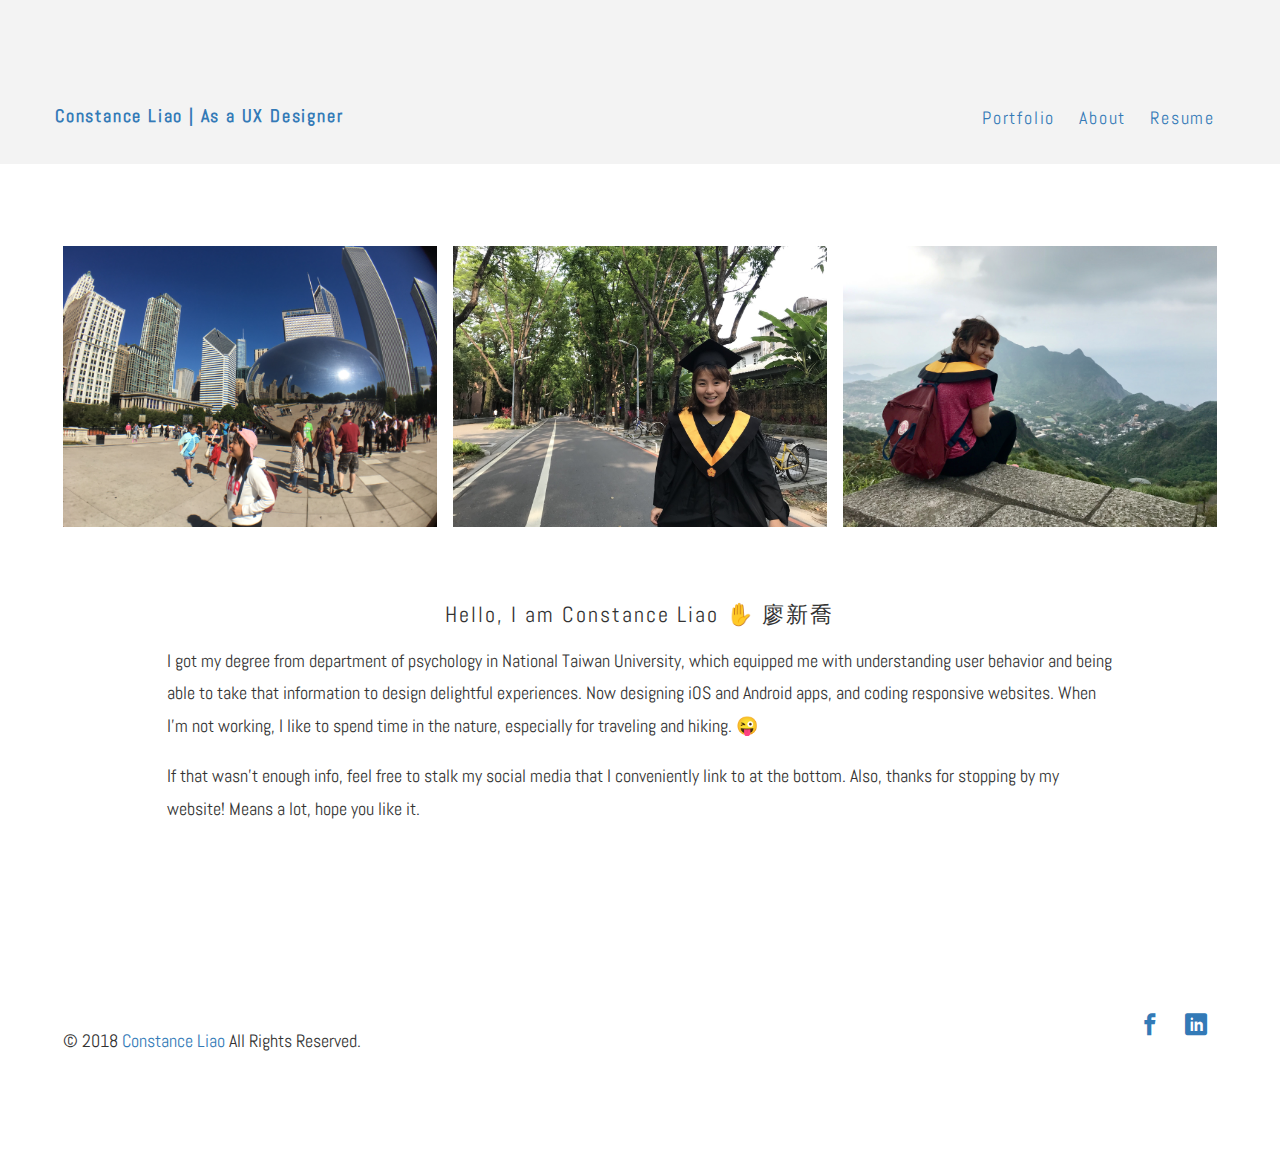
<file: about.html>
<!DOCTYPE html>
<html lang="en">
  <head>
    <meta charset="utf-8">
    <meta name="viewport" content="width=device-width, initial-scale=1">
    <title>Constance Liao | About </title>
    <meta name="description" content="Free Bootstrap Theme by uicookies.com">
    <meta name="keywords" content="free website templates, free bootstrap themes, free template, free bootstrap, free website template">
    <link rel = "icon" type = "image/png" sizes = "32x32" href = "img/party.png">
    <link href="https://fonts.googleapis.com/css?family=Abel" rel="stylesheet">
    <link rel="stylesheet" href="css/styles-merged.css">
    <link rel="stylesheet" href="css/style.min.css">
    <link rel="stylesheet" href="css/custom.css">

    <!--[if lt IE 9]>
      <script src="js/vendor/html5shiv.min.js"></script>
      <script src="js/vendor/respond.min.js"></script>
    <![endif]-->
  </head>
  <body>

  <!-- START: header -->
  
  <div class="probootstrap-loader"></div>

  <header role="banner" class="probootstrap-header">
    <div class="container">
        <a href="index.html" class="probootstrap-logo">Constance Liao | As a UX Designer</a>
        
        <a href="#" class="probootstrap-burger-menu visible-xs" ><i>Menu</i></a>
        <div class="mobile-menu-overlay"></div>

        <nav role="navigation" class="probootstrap-nav hidden-xs">
          <ul class="probootstrap-main-nav">
            <li class="active"><a href="index.html">Portfolio</a></li>
            <li><a href="about.html">About</a></li>
            <li><a href="https://drive.google.com/file/d/1FHG67KCvbgfWuUj4TTgx2Q1-PaYjAiwD/view?usp=sharing" target="_blank">Resume</a></li>
           
          </ul>
          <div class="extra-text visible-xs"> 
            <a href="#" class="probootstrap-burger-menu"><i>Menu</i></a>
          
            <h5>Connect</h5>
            <ul class="social-buttons">
              
              <li><a href="https://www.facebook.com/profile.php?id=100000354490951"><i class="icon-facebook2"></i></a></li>
              <li><a href="https://www.linkedin.com/in/constance-liao-576273152/"><i class="icon-linkedin2"></i></a></li>

            </ul>
          </div>
        </nav>
    </div>
  </header>
  <!-- END: header -->

  <section class="probootstrap-section">
    <div class="container">
      <div class="row">

        <div class="col-xs-12 col-sm-4">
          <div class="img">
            <img src="img/chicago.jpg" class=" img-responsive">
          </div>
        </div>

        <div class="col-xs-12 col-sm-4">
          <div class="img">
            <img src="img/graduate.jpg" class=" img-responsive">
          </div>
        </div>

        <div class="col-xs-12 col-sm-4">
          <div class="img">
            <img src="img/hiking.jpg" class=" img-responsive">
          </div>
        </div>
      </div>

      <div class="col sqs-col-1 span-1">
        <div class="sqs-block spacer-block sqs-block-spacer sized vsize-1" data-block-type="21" id="block-yui_3_17_2_13_1455386252372_164172">
          <div class="sqs-block-content">&nbsp;</div>
        </div>
      <div class="row">
        <div class=" col-md-12">
          <div class="col-md-10 col-md-offset-1 col-xs-12">
            <h2 class="text-center">Hello, I am Constance Liao  <span role="img" aria-label="person raising both hands in celebration">✋ </span> 廖新喬 </h2>
            <p>I got my degree from department of psychology in National Taiwan University, which equipped me with understanding user behavior and being able to take that information to design delightful experiences. Now designing iOS and Android apps, and coding responsive websites. When I'm not working, I like to spend time in the nature, especially for traveling and hiking. <span role="img" aria-label="person raising both hands in celebration">😜 </span></p> <p>If that wasn’t enough info, feel free to stalk my social media that I conveniently link to at the bottom. Also, thanks for stopping by my website! Means a lot, hope you like it.  </p>
          
          </div>
        </div>
      </div>
    </div>
  </section>
  <!-- END section -->

  <footer class="probootstrap-footer" role="contentinfo">
    <div class="container">
      <div class="row">
        <div class="col-md-12">
          <p class="probootstrap-copyright">&copy; 2018 <a>Constance Liao </a>  All Rights Reserved.</p>
          <ul class="probootstrap-social">
            <li><a href="https://www.facebook.com/profile.php?id=100000354490951"><i class="icon-facebook2"></i></a></li>
            <li><a href="https://www.linkedin.com/in/constance-liao-576273152/"><i class="icon-linkedin2"></i></a></li>
          </ul>
        </div>
      </div>
    </div>
  </footer>

  <div class="gototop js-top">
    <a href="#" class="js-gotop"><i class="icon-chevron-thin-up"></i></a>
  </div>
  

  <script src="js/scripts.min.js"></script>
  <script src="js/main.min.js"></script>
  <script src="js/custom.js"></script>
  </body>
</html>
</file>
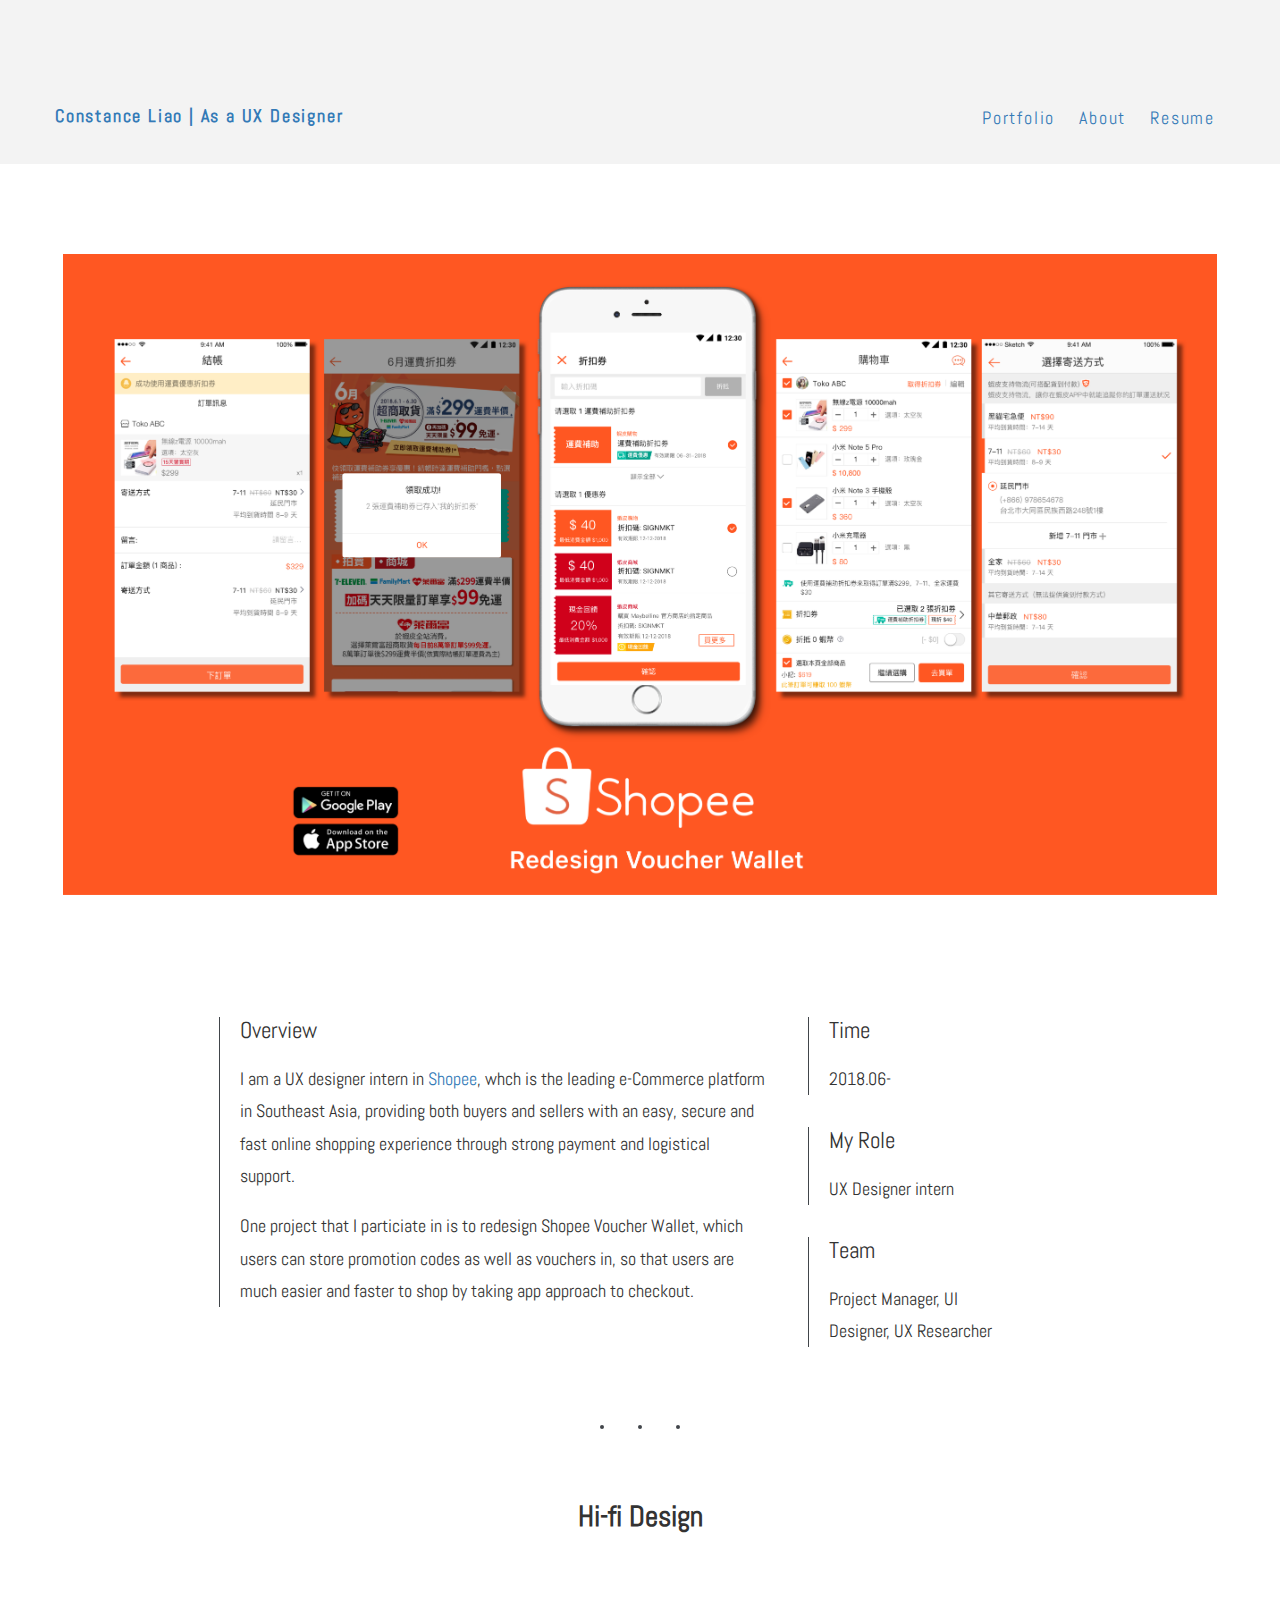
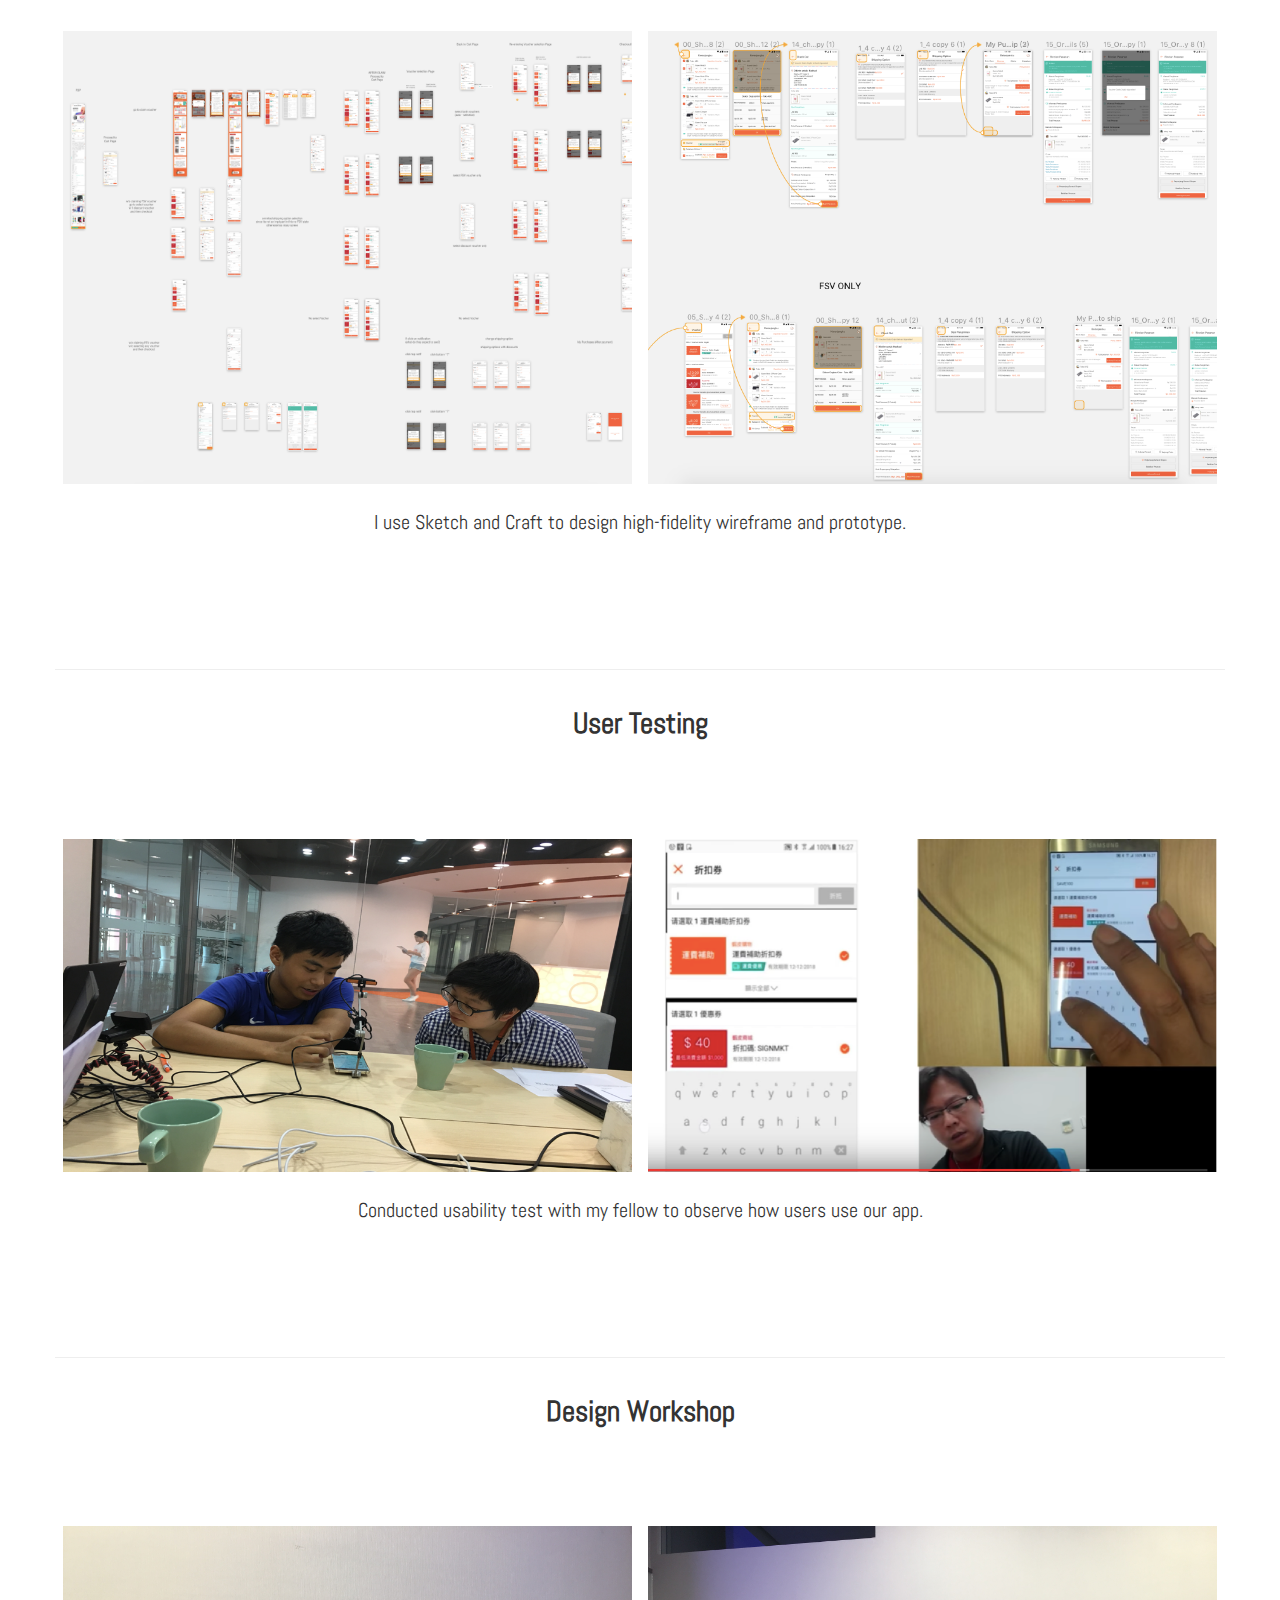
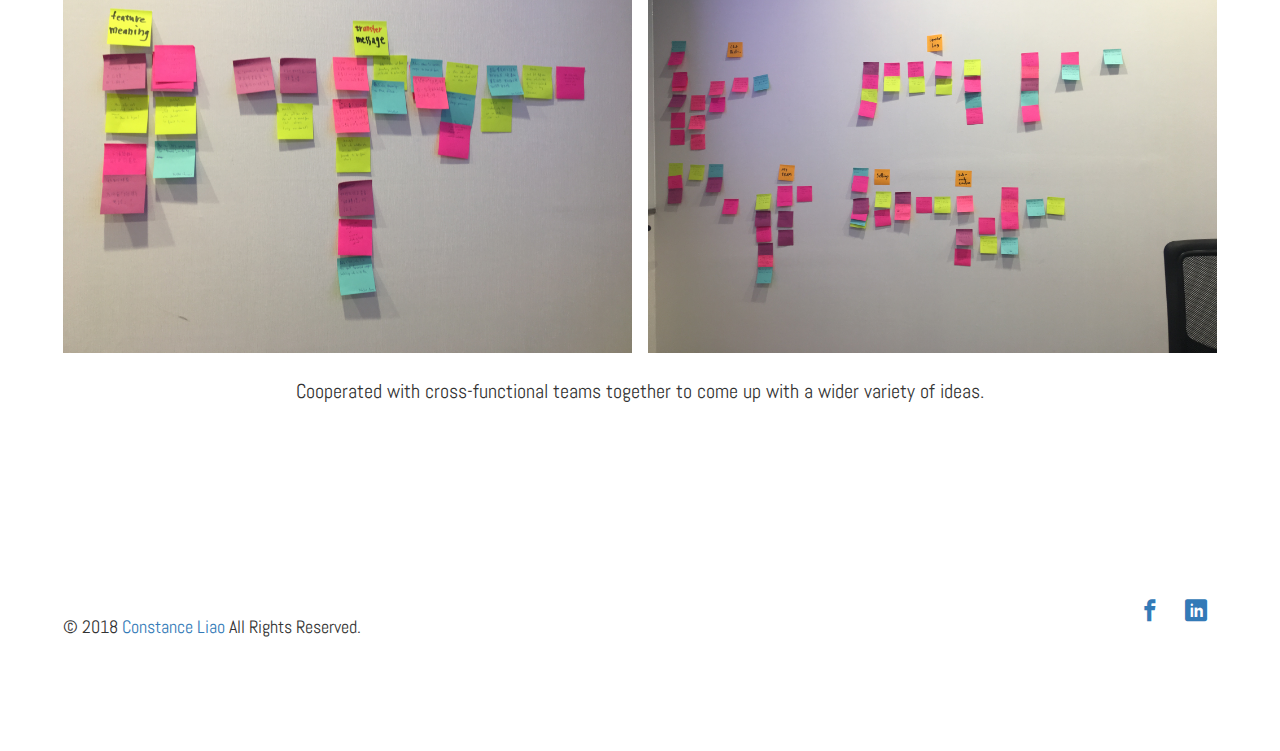
<file: shopee.html>
<!DOCTYPE html>
<html lang="en">

<head>
    <meta charset="utf-8">
    <meta name="viewport" content="width=device-width, initial-scale=1">
    <title> Constance Liao | Shopee </title>
    <meta name="description" content="">
    <meta name="keywords" content="">
    <link rel="icon" type="image/png" sizes="32x32" href="img/party.png">
    <link href="https://fonts.googleapis.com/css?family=Abel" rel="stylesheet">
    <link rel="stylesheet" href="css/styles-merged.css">
    <link rel="stylesheet" href="css/style.min.css">
    <link rel="stylesheet" href="css/custom.css">
    <!--[if lt IE 9]>
      <script src="js/vendor/html5shiv.min.js"></script>
      <script src="js/vendor/respond.min.js"></script>
    <![endif]-->
</head>

<body>
    <div class="probootstrap-loader"></div>
    <header role="banner" class="probootstrap-header">
        <div class="container">
            <a href="index.html" class="probootstrap-logo">Constance Liao | As a UX Designer</a>
            <a href="#" class="probootstrap-burger-menu visible-xs"><i>Menu</i></a>
            <div class="mobile-menu-overlay"></div>
            <nav role="navigation" class="probootstrap-nav hidden-xs">
                <ul class="probootstrap-main-nav">
                    <li class="active"><a href="index.html">Portfolio</a></li>
                    <li><a href="about.html">About</a></li>
                    <li><a href="https://drive.google.com/file/d/1FHG67KCvbgfWuUj4TTgx2Q1-PaYjAiwD/view?usp=sharing" target="_blank">Resume</a></li>
                </ul>
                <div class="extra-text visible-xs">
                    <a href="#" class="probootstrap-burger-menu"><i>Menu</i></a>
                    <h5>Connect</h5>
                    <ul class="social-buttons">
                        <li><a href="https://www.facebook.com/profile.php?id=100000354490951"><i class="icon-facebook2"></i></a></li>
                        <li><a href="https://www.linkedin.com/in/constance-liao-576273152/"><i class="icon-linkedin2"></i></a></li>
                    </ul>
                </div>
            </nav>
        </div>
    </header>
    <div class="probootstrap-section">
        <div class="container">
            <div class="row">
                <div class="col-md-12 ">
                    <p><img src="img/shopee/shopeebanner.png" class="img-responsive" alt=""></p>
                </div>
            </div>
        </div>
    </div>
    <div class="container">
        <div class="content-wrapper">
            <div class="leftcolumn">
                <div class="contentbox">
                    <h3 class="contentH3">Overview</h3>
                    <p>I am a UX designer intern in <a href="http://https://shopee.tw//">Shopee</a>, whch is the leading e-Commerce platform in Southeast Asia, providing both buyers and sellers with an easy, secure and fast online shopping experience through strong payment and logistical support.</p>
                    <p>One project that I particiate in is to redesign Shopee Voucher Wallet, which users can store promotion codes as well as vouchers in, so that users are much easier and faster to shop by taking app approach to checkout.
                </div>
            </div>
            <div class="rightcolumn">
                <div class="contentbox">
                    <h3 class="contentH3">Time</h3>
                    <p>2018.06-</p>
                </div>
                <div class="contentbox">
                    <h3 class="contentH3">My Role</h3>
                    <p>UX Designer intern</p>
                </div>
                <div class="contentbox">
                    <h3 class="contentH3">Team</h3>
                    <p>Project Manager, UI Designer, UX Researcher</p>
                </div>
            </div>
            <div class="clear"></div>
            <div class="divider">
                <div class="dot1"></div>
                <div class="dot2"></div>
                <div class="dot3"></div>
            </div>
        </div>
    </div>
    <div class="container">
        <div class="sqs-block html-block sqs-block-html" data-block-type="2" id="block-yui_3_17_2_6_1455386252372_156599">
            <div class="sqs-block-content">
                <h1 class="text-align-center">
          <strong>Hi-fi Design</strong>
        </h1>
            </div>
        </div>
    </div>
    <section class="probootstrap-section">
        <div class="container">
            <div class="row">
                <div class="col-xs-12 col-sm-6">
                    <div class="img">
                        <img src="img/shopee/sketch.png" class="img-responsive">
                    </div>
                </div>
                <div class="col-xs-12 col-sm-6">
                    <div class="img">
                        <img src="img/shopee/sketch2.png" class="img-responsive">
                    </div>
                </div>
          </div>
        </div>
        <div class="text-align-center">
            <p style="font-size: 20px">I use Sketch and Craft to design high-fidelity wireframe and prototype.</p>
        </div>
    </section>
            
        <div class="container">
            <div class="sqs-block horizontalrule-block sqs-block-horizontalrule" data-block-type="47" id="block-yui_3_17_2_6_1455386252372_55892">
                <div class="sqs-block-content">
                    <hr>
                </div>
            </div>
        </div>
        <div class="container">
            <div class="sqs-block html-block sqs-block-html" data-block-type="2" id="block-yui_3_17_2_6_1455386252372_156599">
                <div class="sqs-block-content">
                    <h1 class="text-align-center">
                      <strong>User Testing</strong>
                    </h1>
                </div>
            </div>
        </div>

        <section class="probootstrap-section">
            <div class="container">
                <div class="row">
                    <div class="col-xs-12 col-sm-6">
                        <div class="img">
                            <img src="img/shopee/test.png" class="img-responsive">
                        </div>
                    </div>
                    <div class="col-xs-12 col-sm-6">
                        <div class="img">
                            <img src="img/shopee/test2.png" class="img-responsive">
                        </div>
                    </div>
                </div>
            </div>
            <div class="text-align-center">
                <p style="font-size: 20px">Conducted usability test with my fellow to observe how users use our app.</p>
            </div>
        </section>
                
            <div class="container">
                <div class="sqs-block horizontalrule-block sqs-block-horizontalrule" data-block-type="47" id="block-yui_3_17_2_6_1455386252372_55892">
                    <div class="sqs-block-content">
                        <hr>
                    </div>
                </div>
            </div>
            <div class="container">
                <div class="sqs-block html-block sqs-block-html" data-block-type="2" id="block-yui_3_17_2_6_1455386252372_156599">
                    <div class="sqs-block-content">
                        <h1 class="text-align-center">
                          <strong>Design Workshop</strong>
                        </h1>
                    </div>
                </div>
            </div>

        </section>


            <section class="probootstrap-section">
                <div class="container">
                    <div class="row">
                        <div class="col-xs-12 col-sm-6">
                            <div class="img">
                                <img src="img/shopee/kick.JPG" class="img-responsive">
                            </div>
                        </div>
                        <div class="col-xs-12 col-sm-6">
                            <div class="img">
                                <img src="img/shopee/kick2.JPG" class="img-responsive">
                            </div>
                        </div>
                    </div>
                </div>
                <div class="text-align-center">
                    <p style="font-size: 20px">Cooperated with cross-functional teams together to come up with a wider variety of ideas.</p>
                </div>
              </div>
            </div>
            </section>
            <footer class="probootstrap-footer" role="contentinfo">
                <div class="container">
                    <div class="row">
                        <div class="col-md-12">
                            <p class="probootstrap-copyright">&copy; 2018 <a>Constance Liao </a> All Rights Reserved.</p>
                            <ul class="probootstrap-social">
                                <li><a href="https://www.facebook.com/profile.php?id=100000354490951"><i class="icon-facebook2"></i></a></li>
                                <li><a href="https://www.linkedin.com/in/constance-liao-576273152/"><i class="icon-linkedin2"></i></a></li>
                            </ul>
                        </div>
                    </div>
                </div>
            </footer>
            <div class="gototop js-top">
                <a href="#" class="js-gotop"><i class="icon-chevron-thin-up"></i></a>
            </div>
            <script src="js/scripts.min.js"></script>
            <script src="js/main.min.js"></script>
            <script src="js/custom.js"></script>
</body>

</html>
</file>
<file: css/custom.css>
/* Your custom css code goes here */
</file>
